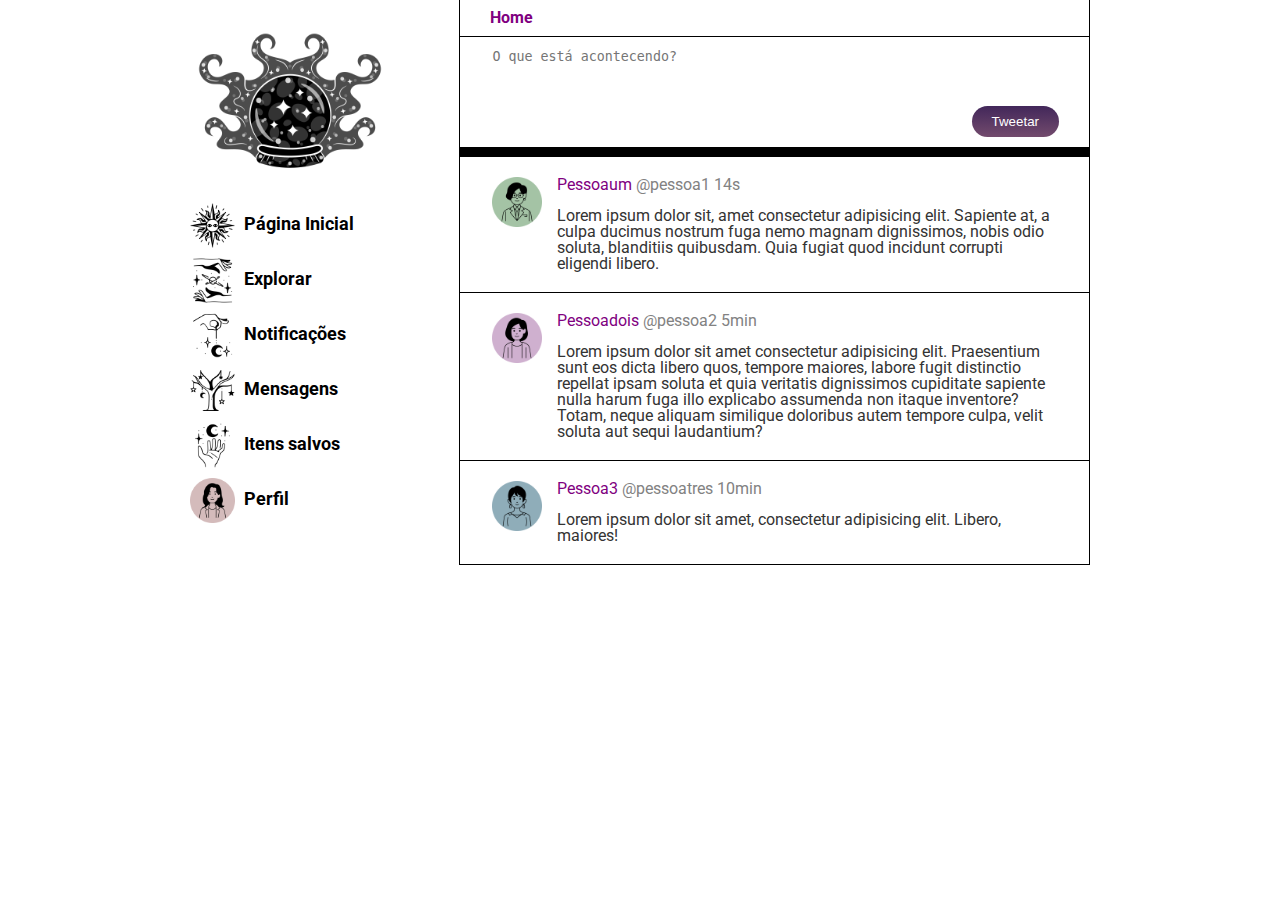
<file: index.html>
<!DOCTYPE html>

<html lang="pt-br">
    <head>
        <meta charset="UTF-8">
        <link rel="stylesheet" href="./assets/css/reset.css">

        <link rel="preconnect" href="https://fonts.googleapis.com">
        <link rel="preconnect" href="https://fonts.gstatic.com" crossorigin>
        <link href="https://fonts.googleapis.com/css2?family=Roboto:wght@100;300;400;500;700&display=swap" rel="stylesheet">

        <link rel="stylesheet" href="./assets/css/mystyle.css">
        <title>Social Media</title>
    </head>
    <body>
        <div class="container">

            <!-- CABEÇALHO -->

            <header class="cabecalho">

                <!-- IMAGEM LOGO -->

                <figure class="cabecalho__logo">
                    <img src="./assets/img/crystal-ball.png" alt="Logo Ken-Te-Vi"> 
                    <figcaption hidden>Logo Ken-Te-Vi</figcaption> 
                </figure>

                <!-- MENU DE NAVEGAÇÃO -->

                <nav class="cabecalho__menuNavegacao">

                    <!-- LISTA DE LINKS -->

                    <ul class="cabecalho__menuLista">

                        <li class="cabecalho__menuItem"> 
                            <img src="./assets/img/sun.png" alt="Página Inicial">
                            <a href="">Página Inicial</a>
                        </li>

                        <li class="cabecalho__menuItem"> 
                            <img src="./assets/img/magic.png" alt="Explorar">
                            <a href="">Explorar</a>
                        </li>

                        <li class="cabecalho__menuItem"> 
                            <img src="./assets/img/moon-and-stars.png" alt="Notificações">
                            <a href="">Notificações</a>
                        </li>

                        <li class="cabecalho__menuItem"> 
                            <img src="./assets/img/tree-stars.png" alt="Mensagens">
                            <a href="">Mensagens</a>
                        </li>

                        <li class="cabecalho__menuItem"> 
                            <img src="./assets/img/moon-and-stars (1).png" alt="Itens salvos">
                            <a href="">Itens salvos</a>
                        </li>

                        <li class="cabecalho__menuItem"> 
                            <img src="./assets/img/woman.png" alt="Perfil">
                            <a href="">Perfil</a>
                        </li>

                    </ul>

                </nav>

            </header>

            <!-- CONTEÚDO PRINCIPAL -->
            <main class="conteudoPrincipal">
                
                <!-- TÍTULO -->
                <h3 class="conteudoPrincipal__titulo">Home</h3>
                
                <!-- FORMULÁRIO -->
                <form action="#" class="conteudoPrincipal__formulario">
                    <textarea name="textoTweet" placeholder="O que está acontecendo?" ></textarea>
                
                    <button type="submit">Tweetar</button>
                </form>

                <!-- FEED DE NOTÍCIAS -->
                <section class="conteudoPrincipal__feed">
                    
                    <!-- LISTA DE NOTÍCIAS -->
                    <ul class="conteudoPrincipal__listaTweets">
                        <!-- NOTÍCIA -->
                        <li class="conteudoPrincipal__tweet">
                            <!-- IMAGEM DO USUÁRIO -->
                            <img class="tweet__fotoPerfil" src="./assets/img/woman (3).png" alt="Daniel">

                            <!-- CAIXA COM INFORAMÇÕES DO USUÁRIO -->
                            <div class="tweet__conteudo">
                                <h2>Pessoa3</h2>
                                <span>@pessoatres 10min</span>
                                <p>Lorem ipsum dolor sit amet, consectetur adipisicing elit. Libero, maiores!</p>
                            </div>

                        </li>
                        <!-- NOTÍCIA -->
                        <li class="conteudoPrincipal__tweet">
                            <!-- IMAGEM DO USUÁRIO -->
                            <img class="tweet__fotoPerfil" src="./assets/img/woman (1).png" alt="Daniel">

                            <!-- CAIXA COM INFORAMÇÕES DO USUÁRIO -->
                            <div class="tweet__conteudo">
                                <h2>Pessoadois</h2>
                                <span>@pessoa2 5min</span>
                                <p>Lorem ipsum dolor sit amet consectetur adipisicing elit. Praesentium sunt eos dicta libero quos, tempore maiores, labore fugit distinctio repellat ipsam soluta et quia veritatis dignissimos cupiditate sapiente nulla harum fuga illo explicabo assumenda non itaque inventore? Totam, neque aliquam similique doloribus autem tempore culpa, velit soluta aut sequi laudantium?</p>
                            </div>

                        </li>
                        <!-- NOTÍCIA -->
                        <li class="conteudoPrincipal__tweet">
                            <!-- IMAGEM DO USUÁRIO -->
                            <img class="tweet__fotoPerfil" src="./assets/img/woman (2).png" alt="Daniel">

                            <!-- CAIXA COM INFORAMÇÕES DO USUÁRIO -->
                            <div class="tweet__conteudo">
                                <h2>Pessoaum</h2>
                                <span>@pessoa1 14s</span>
                                <p>Lorem ipsum dolor sit, amet consectetur adipisicing elit. Sapiente at, a culpa ducimus nostrum fuga nemo magnam dignissimos, nobis odio soluta, blanditiis quibusdam. Quia fugiat quod incidunt corrupti eligendi libero.
                                </p>
                            </div>
                        </li>
                    </ul>
                </section>

            </main>

        </div>

        <script type="text/javascript" src="./assets/js/myscript.js"></script>

    </body>



</html>
</file>
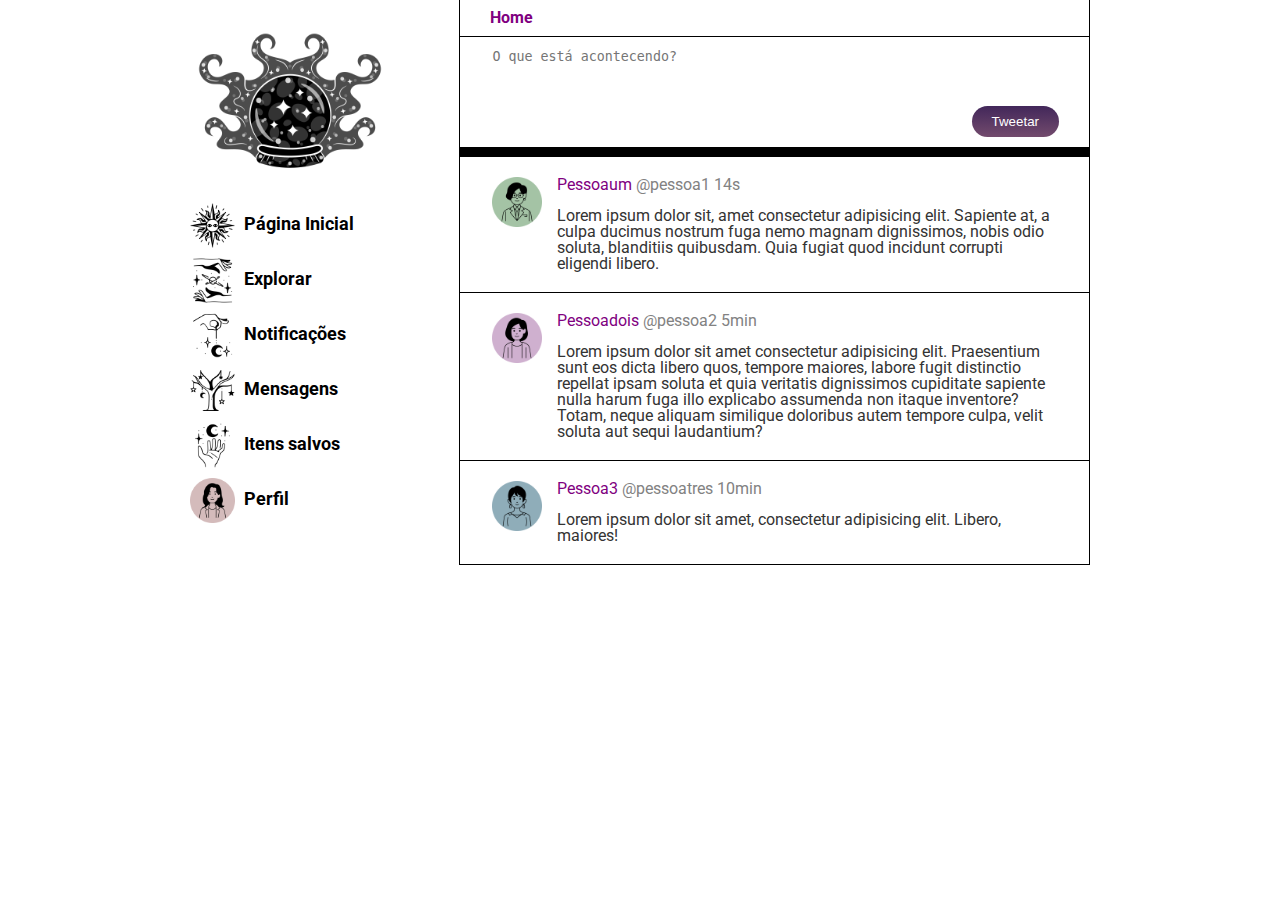
<file: meuindex.html>
<!DOCTYPE html>

<html lang="pt-br">
    <head>
        <meta charset="UTF-8">
        <link rel="stylesheet" href="./assets/css/reset.css">

        <link rel="preconnect" href="https://fonts.googleapis.com">
        <link rel="preconnect" href="https://fonts.gstatic.com" crossorigin>
        <link href="https://fonts.googleapis.com/css2?family=Roboto:wght@100;300;400;500;700&display=swap" rel="stylesheet">

        <link rel="stylesheet" href="./assets/css/mystyle.css">
        <title>Social Media</title>
    </head>
    <body>
        <div class="container">

            <!-- CABEÇALHO -->

            <header class="cabecalho">

                <!-- IMAGEM LOGO -->

                <figure class="cabecalho__logo">
                    <img src="./assets/img/crystal-ball.png" alt="Logo Ken-Te-Vi"> 
                    <figcaption hidden>Logo Ken-Te-Vi</figcaption> 
                </figure>

                <!-- MENU DE NAVEGAÇÃO -->

                <nav class="cabecalho__menuNavegacao">

                    <!-- LISTA DE LINKS -->

                    <ul class="cabecalho__menuLista">

                        <li class="cabecalho__menuItem"> 
                            <img src="./assets/img/sun.png" alt="Página Inicial">
                            <a href="">Página Inicial</a>
                        </li>

                        <li class="cabecalho__menuItem"> 
                            <img src="./assets/img/magic.png" alt="Explorar">
                            <a href="">Explorar</a>
                        </li>

                        <li class="cabecalho__menuItem"> 
                            <img src="./assets/img/moon-and-stars.png" alt="Notificações">
                            <a href="">Notificações</a>
                        </li>

                        <li class="cabecalho__menuItem"> 
                            <img src="./assets/img/tree-stars.png" alt="Mensagens">
                            <a href="">Mensagens</a>
                        </li>

                        <li class="cabecalho__menuItem"> 
                            <img src="./assets/img/moon-and-stars (1).png" alt="Itens salvos">
                            <a href="">Itens salvos</a>
                        </li>

                        <li class="cabecalho__menuItem"> 
                            <img src="./assets/img/woman.png" alt="Perfil">
                            <a href="">Perfil</a>
                        </li>

                    </ul>

                </nav>

            </header>

            <!-- CONTEÚDO PRINCIPAL -->
            <main class="conteudoPrincipal">
                
                <!-- TÍTULO -->
                <h3 class="conteudoPrincipal__titulo">Home</h3>
                
                <!-- FORMULÁRIO -->
                <form action="#" class="conteudoPrincipal__formulario">
                    <textarea name="textoTweet" placeholder="O que está acontecendo?" ></textarea>
                
                    <button type="submit">Tweetar</button>
                </form>

                <!-- FEED DE NOTÍCIAS -->
                <section class="conteudoPrincipal__feed">
                    
                    <!-- LISTA DE NOTÍCIAS -->
                    <ul class="conteudoPrincipal__listaTweets">
                        <!-- NOTÍCIA -->
                        <li class="conteudoPrincipal__tweet">
                            <!-- IMAGEM DO USUÁRIO -->
                            <img class="tweet__fotoPerfil" src="./assets/img/woman (3).png" alt="Daniel">

                            <!-- CAIXA COM INFORAMÇÕES DO USUÁRIO -->
                            <div class="tweet__conteudo">
                                <h2>Pessoa3</h2>
                                <span>@pessoatres 10min</span>
                                <p>Lorem ipsum dolor sit amet, consectetur adipisicing elit. Libero, maiores!</p>
                            </div>

                        </li>
                        <!-- NOTÍCIA -->
                        <li class="conteudoPrincipal__tweet">
                            <!-- IMAGEM DO USUÁRIO -->
                            <img class="tweet__fotoPerfil" src="./assets/img/woman (1).png" alt="Daniel">

                            <!-- CAIXA COM INFORAMÇÕES DO USUÁRIO -->
                            <div class="tweet__conteudo">
                                <h2>Pessoadois</h2>
                                <span>@pessoa2 5min</span>
                                <p>Lorem ipsum dolor sit amet consectetur adipisicing elit. Praesentium sunt eos dicta libero quos, tempore maiores, labore fugit distinctio repellat ipsam soluta et quia veritatis dignissimos cupiditate sapiente nulla harum fuga illo explicabo assumenda non itaque inventore? Totam, neque aliquam similique doloribus autem tempore culpa, velit soluta aut sequi laudantium?</p>
                            </div>

                        </li>
                        <!-- NOTÍCIA -->
                        <li class="conteudoPrincipal__tweet">
                            <!-- IMAGEM DO USUÁRIO -->
                            <img class="tweet__fotoPerfil" src="./assets/img/woman (2).png" alt="Daniel">

                            <!-- CAIXA COM INFORAMÇÕES DO USUÁRIO -->
                            <div class="tweet__conteudo">
                                <h2>Pessoaum</h2>
                                <span>@pessoa1 14s</span>
                                <p>Lorem ipsum dolor sit, amet consectetur adipisicing elit. Sapiente at, a culpa ducimus nostrum fuga nemo magnam dignissimos, nobis odio soluta, blanditiis quibusdam. Quia fugiat quod incidunt corrupti eligendi libero.
                                </p>
                            </div>
                        </li>
                    </ul>
                </section>

            </main>

        </div>

        <script type="text/javascript" src="./assets/js/myscript.js"></script>

    </body>



</html>
</file>
<file: assets/css/mystyle.css>
/* BODY */
body{
    font-family: 'Roboto', sans-serif;
}

.container{
    width: 100%;
    max-width: 900px;
    margin: 0 auto;
    display: flex;
       
}

/* CABEÇALHO */
.cabecalho{
    flex-basis: 30%;
}
.cabecalho__logo{
}
.cabecalho__logo img{
    width: 200px;
}
.cabecalho__logo figcaption{
    display: none;
}

.cabecalho__menuNavegacao{}
.cabecalho__menuLista{}
.cabecalho__menuItem{
    margin-bottom: 10px;
    font-weight: bold;
}

.cabecalho__menuItem a:hover {
    color: purple;
}
.cabecalho__menuItem img{
    max-width: 45px;
    vertical-align: middle;
    margin-right: 5px;
}

.cabecalho__menuItem a{
    color: #000;
    text-decoration: none;
    font-size: 18px;
}


/* CONTEÚDO PRINCIPAL */
.conteudoPrincipal{
    flex-basis: 70%;
    border-left: 1px solid black;
    border-right: 1px solid black;
}
.conteudoPrincipal__titulo{
    padding: 10px 30px;
    font-weight: bold;
    color: purple;
}

.conteudoPrincipal__formulario{
    padding: 10px 30px;
    border-top: 1px solid black;
    border-bottom: 10px solid black;
    text-align: right;
}
.conteudoPrincipal__formulario textarea{
    display: block;
    width: 100%;
    border: none;
    outline: none;
    resize: none;
    height: 55px;
    background: none;
}
.conteudoPrincipal__formulario button{
    background: linear-gradient(#42275a, #734b6d);
    border: none;
    padding: 8px 20px;
    color: #fff;
    border-radius: 20px;
}

.conteudoPrincipal__feed{}
.conteudoPrincipal__listaTweets{
    display: flex;
    flex-flow: column-reverse nowrap;
}
.conteudoPrincipal__tweet{
    padding: 20px 32px;
    display: flex;
    align-items: flex-start;
    border-bottom: 1px solid black;
}

.tweet__fotoPerfil{
    max-width: 50px;
}
.tweet__conteudo{
    margin-left: 15px;
}
.tweet__conteudo h2{
    display: inline-block;
    color: purple;
}
.tweet__conteudo span{
    display: inline-block;
    color: #828282;
}
.tweet__conteudo p{
    margin-top: 15px;
    color: #333333;
}
</file>
